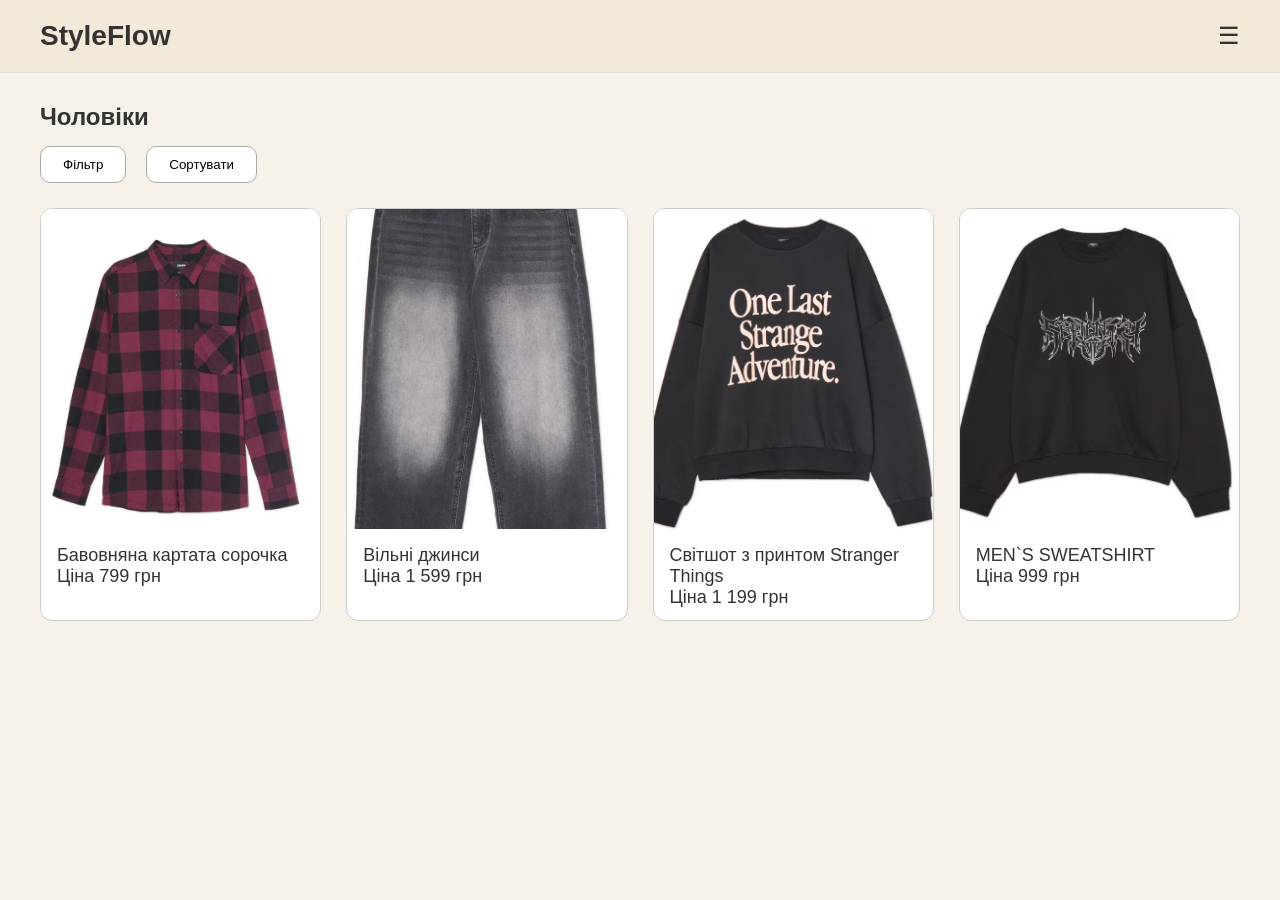
<file: men.html>
<!DOCTYPE html>
<html lang="uk">
<head>
    <meta charset="UTF-8">
    <title>StyleFlow — Чоловіки</title>
    <link rel="stylesheet" href="style.css">
</head>
<body>

<header>
    <div class="logo">StyleFlow</div>
    <div class="menu-btn">☰</div>
</header>

<div class="container">

    <h2>Чоловіки</h2>

    <div class="filter-bar">
        <button class="filter-btn" onclick="filterItems()">Фільтр</button>
        <button class="sort-btn" onclick="sortItems()">Сортувати</button>
    </div>

    <div class="grid">
        <div class="card"><img src="Man img/Rubashka.png"><div class="card-info">Бавовняна картата сорочка<br>Ціна 799 грн</div></div>
        <div class="card"><img src="Man img/Shtany.png"><div class="card-info"> Вільні джинси<br>Ціна 1 599 грн</div></div>
        <div class="card"><img src="Man img/kofta.png"><div class="card-info"> Світшот з принтом Stranger Things<br>Ціна 1 199 грн</div></div>
        <div class="card"><img src="Man img/Kofta 2.png"><div class="card-info"> MEN`S SWEATSHIRT<br>Ціна 999 грн</div></div>
    </div>

</div>

<script src="script.js"></script>
</body>
</html>
</file>
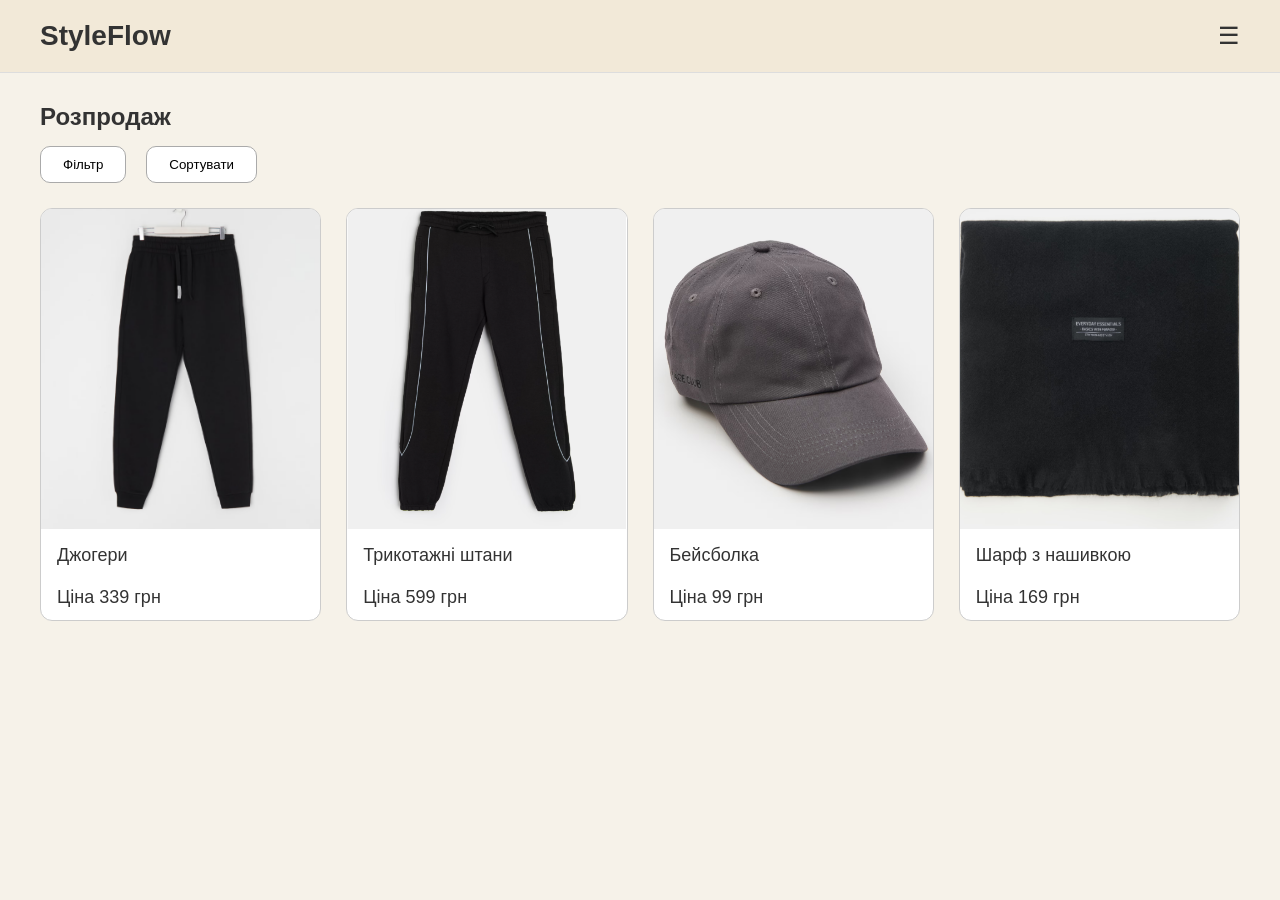
<file: sale.html>
<!DOCTYPE html>
<html lang="uk">
<head>
    <meta charset="UTF-8">
    <title>StyleFlow — Розпродаж</title>
    <link rel="stylesheet" href="style.css">
</head>
<body>

<header>
    <div class="logo">StyleFlow</div>
    <div class="menu-btn">☰</div>
</header>

<div class="container">

    <h2>Розпродаж</h2>

    <div class="filter-bar">
        <button class="filter-btn" onclick="filterItems()">Фільтр</button>
        <button class="sort-btn" onclick="sortItems()">Сортувати</button>
    </div>

    <div class="grid">

        <div class="card">
            <img src="Sale img/Shtany.png">
            <div class="card-info">
              Джогери<br>
                <br>
                Ціна 339 грн
            </div>
        </div>

        <div class="card">
            <img src="Sale img/Shtany 2.png">
            <div class="card-info">
                Трикотажні штани<br>
                <br>
                Ціна 599 грн
            </div>
        </div>

        <div class="card">
            <img src="Sale img/Kepka.png">
            <div class="card-info">
                Бейсболка<br>
                <br>
                Ціна 99 грн
            </div>
        </div>

        <div class="card">
            <img src="Sale img/Sharf.png">
            <div class="card-info">
                Шарф з нашивкою<br>
                <br>
                Ціна 169 грн
            </div>
        </div>

    </div>

</div>

<script src="script.js"></script>
</body>
</html>
</file>
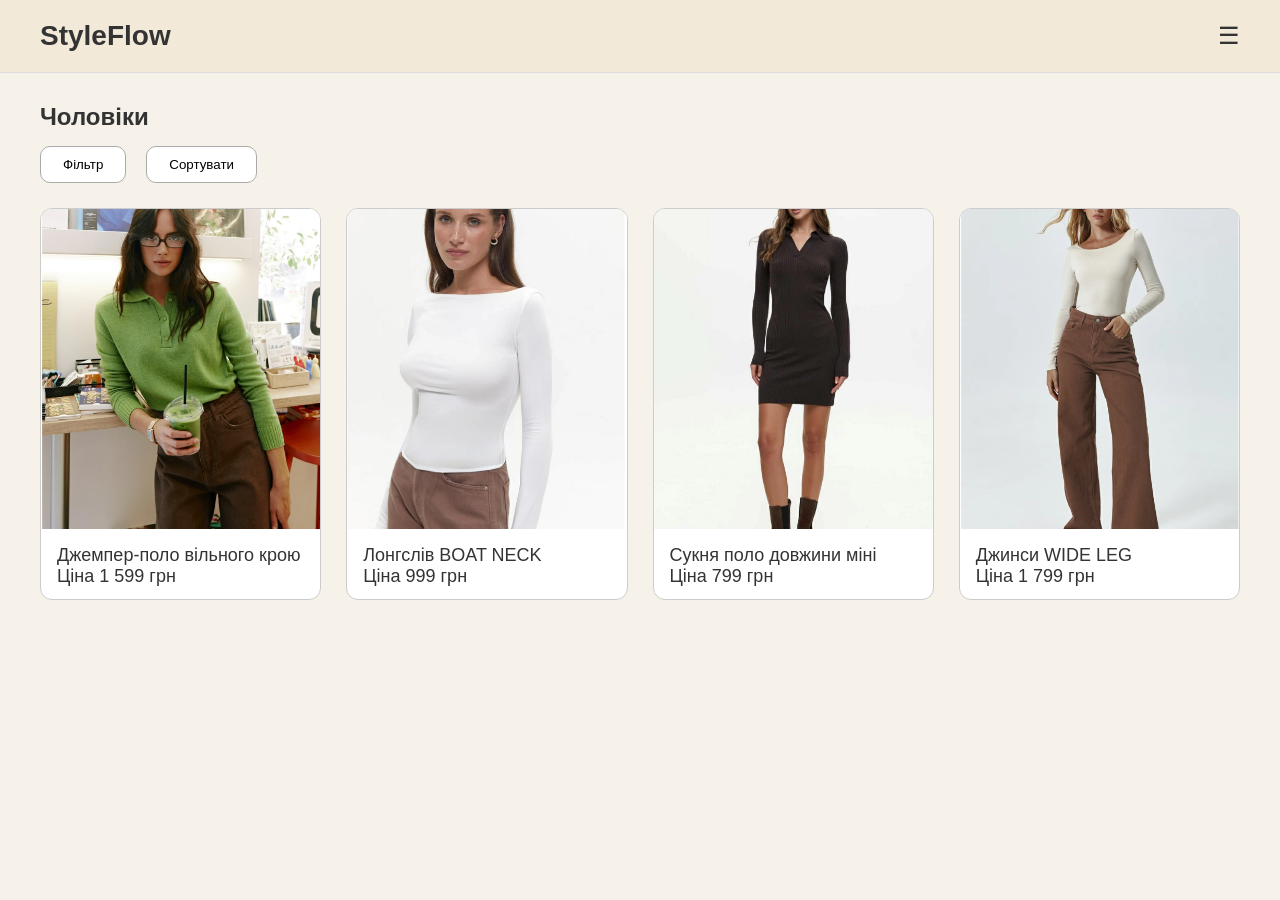
<file: woman.html>
<!DOCTYPE html>
<html lang="uk">
<head>
    <meta charset="UTF-8">
    <title>StyleFlow — Чоловіки</title>
    <link rel="stylesheet" href="style.css">
</head>
<body>

<header>
    <div class="logo">StyleFlow</div>
    <div class="menu-btn">☰</div>
</header>

<div class="container">

    <h2>Чоловіки</h2>

    <div class="filter-bar">
        <button class="filter-btn" onclick="filterItems()">Фільтр</button>
        <button class="sort-btn" onclick="sortItems()">Сортувати</button>
    </div>

    <div class="grid">
        <div class="card"><img src="Women img/Kofta.png"><div class="card-info"> Джемпер-поло вільного крою<br>Ціна 1 599 грн</div></div>
        <div class="card"><img src="Women img/Long.png"><div class="card-info"> Лонгслів BOAT NECK<br>Ціна 999 грн</div></div>
        <div class="card"><img src="Women img/Plattya.png"><div class="card-info"> Сукня поло довжини міні<br>Ціна 799 грн</div></div>
        <div class="card"><img src="Women img/Shtany.png"><div class="card-info"> Джинси WIDE LEG<br>Ціна  1 799 грн</div></div>
    </div>

</div>

<script src="script.js"></script>
</body>
</html>
</file>
<file: style.css>
* {
    margin: 0;
    padding: 0;
    box-sizing: border-box;
    font-family: 'Arial', sans-serif;
}

body {
    background: #f6f2e9;
    color: #333;
}

/* HEADER */
header {
    width: 100%;
    padding: 20px 40px;
    display: flex;
    justify-content: space-between;
    align-items: center;
    background: #f2e9d8;
    border-bottom: 1px solid #ddd;
}

.logo {
    font-size: 28px;
    font-weight: bold;
}

.menu-btn {
    font-size: 24px;
    cursor: pointer;
}

/* MAIN WRAPPER */
.container {
    width: 1200px;
    margin: 30px auto;
}

/* SEARCH BAR */
.search-block {
    display: flex;
    justify-content: center;
    margin-bottom: 40px;
}

.search-input {
    width: 450px;
    padding: 12px 18px;
    border-radius: 10px;
    border: 1px solid #bbb;
    font-size: 16px;
}

/* CATEGORY BUTTONS */
.category-row {
    display: flex;
    gap: 20px;
    margin-bottom: 25px;
}

.category-row a {
    background: white;
    padding: 10px 22px;
    border-radius: 20px;
    text-decoration: none;
    color: #333;
    border: 1px solid #aaa;
}

.category-row a:hover {
    background: #e8d9c3;
}

/* BLOCK TITLES */
h2 {
    margin: 25px 0 15px;
}

/* PRODUCT GRID */
.grid {
    display: grid;
    grid-template-columns: repeat(4, 1fr);
    gap: 25px;
}

.card {
    background: white;
    border-radius: 12px;
    overflow: hidden;
    border: 1px solid #ccc;
}

.card img {
    width: 100%;
    height: 320px;
    object-fit: cover;
}

.card-info {
    padding: 12px 16px;
    font-size: 18px;
}

/* FILTER BAR */
.filter-bar {
    display: flex;
    gap: 20px;
    margin-bottom: 25px;
}

.filter-btn, .sort-btn {
    padding: 10px 22px;
    border-radius: 10px;
    cursor: pointer;
    background: white;
    border: 1px solid #aaa;
}

.filter-btn:hover, .sort-btn:hover {
    background: #e8d9c3;
}
</file>
